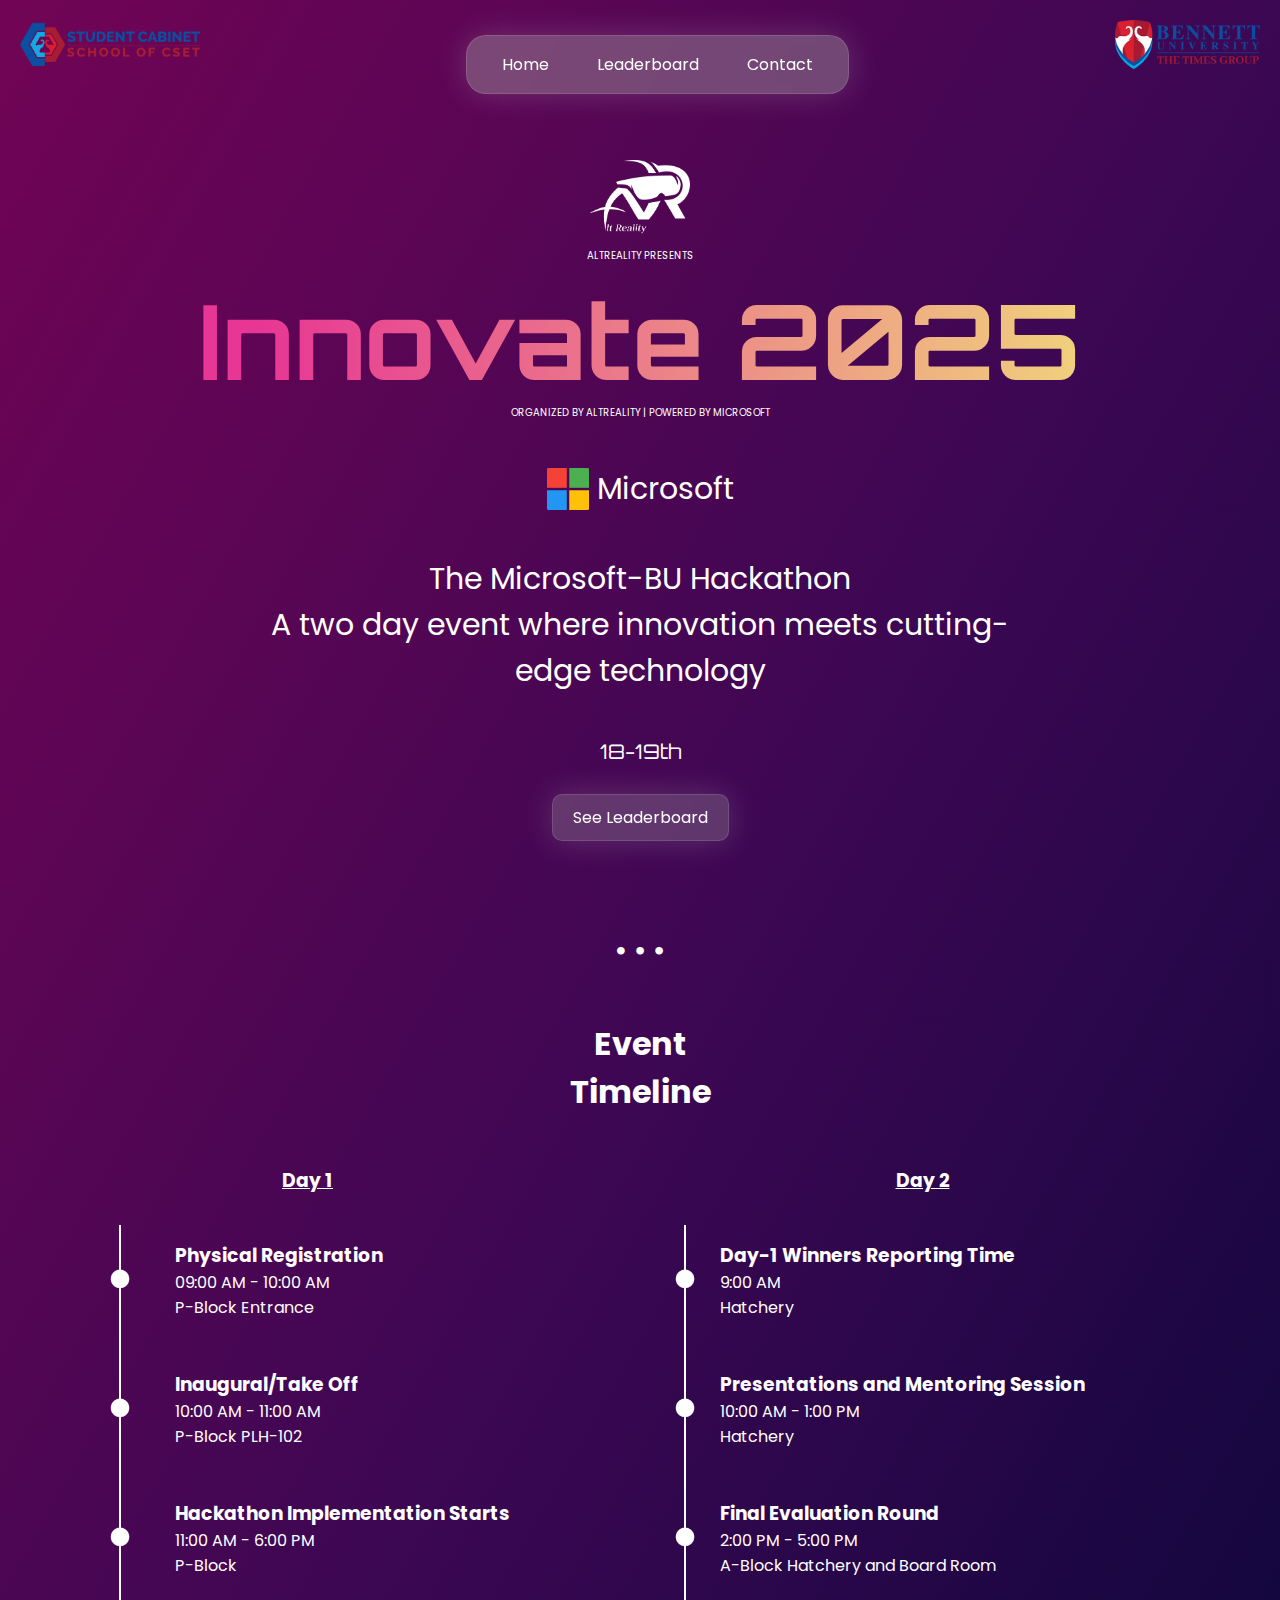
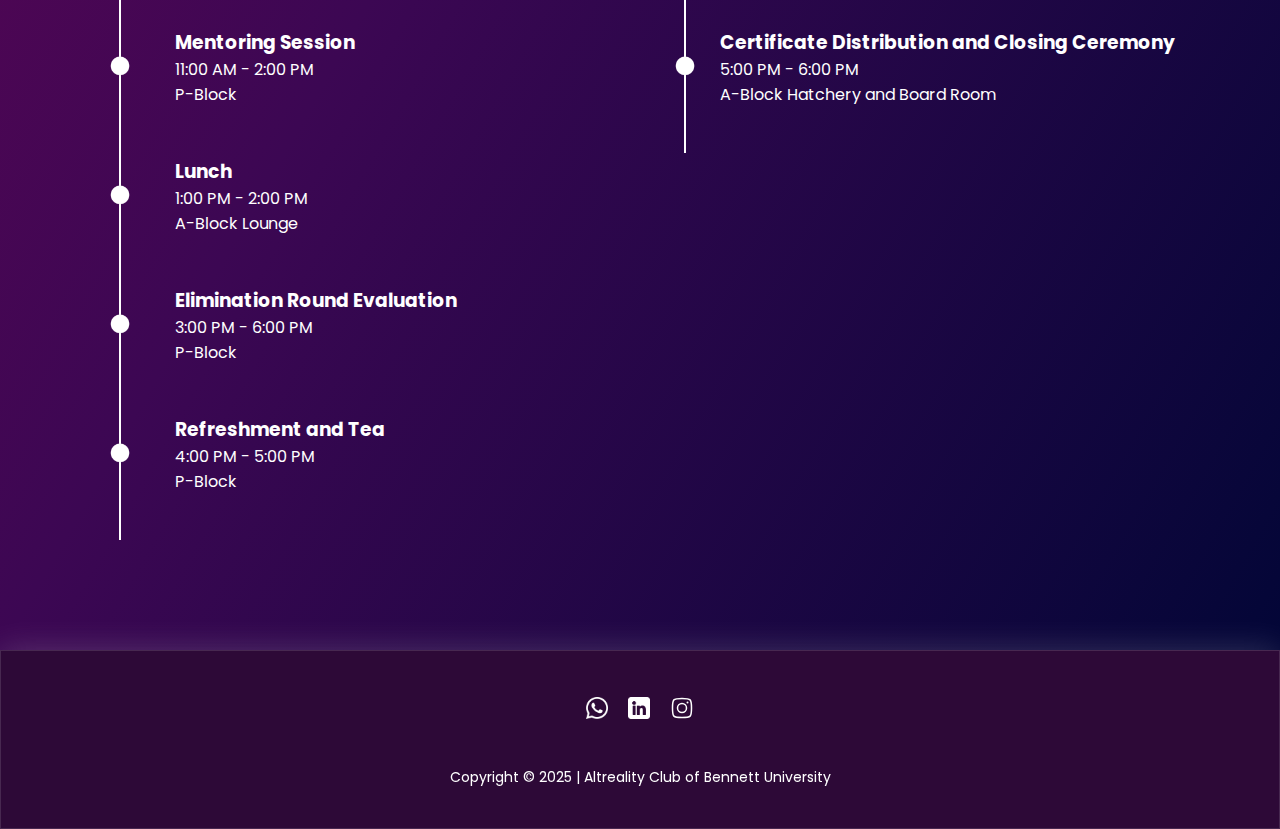
<file: index.html>
<!DOCTYPE html>
<html lang="en">

<head>
    <meta charset="UTF-8">
    <meta name="viewport" content="width=device-width, initial-scale=1.0">
    <title>Innovate - Hackathon</title>
    <link rel="stylesheet" href="style.css">
    <link rel="shortcut icon" href="./img/ALT-logo.png" type="image/x-icon">
</head>

<body>
    <div class="container">
        <div class="navbar">
            <div class="SCSET-logo">
                <img class="scset-img" width="180px" src="img/SCSET-logo.png" alt="">
            </div>

            <div class="glass-navbar">
                <a href="./index.html">Home</a>
                <a href="">Leaderboard</a>
                <a href="#footer">Contact</a>
            </div>

            <div class="Bennett-LOGO">
                <img class="bennett-img" width="145px" src="img/bennett-logo-1.webp" alt="">
            </div>
        </div>

        <div class="alt-logo">
            <img width="100px" src="img/Alt logo white.png" alt="">
        </div>
        <div class="text-lower" style="margin-bottom: 30px;">
            <p>ALTREALITY PRESENTS</p>
        </div>
        <div class="text">
            <h1>Innovate 2025</h1>
        </div>

        <div class="text-lower">
            <p>ORGANIZED BY ALTREALITY | POWERED BY MICROSOFT</p>
        </div>

        <div class="main">
            <div class="microsoft-logo">
                <img width="42px" src="img/microsoft.png" alt="">
                <div>Microsoft</div>
            </div>
            <div class="text-main">
                <p>The Microsoft-BU Hackathon</p>
                <p>A two day event where innovation meets cutting-edge technology</p>
            </div>


            <!-- <div>Powered by Microsoft</div> -->
        </div>

        <div class="date">
            <p id="event-timing"></p>
        </div>

        <div class="btn">
            <button><a href="./leaderboard.html">See Leaderboard</a></button>
        </div>
        <hr class="dot-hr">
        <h1 style="text-align: center;font-family: 'Poppins', serif;">Event</h1>
        <h1 style="text-align: center;margin-bottom: 50px;font-family: 'Poppins', serif;">Timeline</h1>
        <div class="timeline-parent">
            <div>
                <h3
                    style="text-align: center;margin-bottom: 30px;font-family: 'Poppins', serif;text-decoration: underline;">
                    Day 1</h3>
                <div style="display: flex; justify-content: center; padding-bottom: 50px;padding-left: 30px;">
                    <div class="timeline" style="position: relative; padding-left: 14px;">
                        <!-- Physical Registration -->
                        <div class="timeline-component" style="position: relative; margin-bottom: 50px;">
                            <div style="position: absolute; left: -30px; top: 50%; transform: translateY(-50%);">
                                <img width="30px" src="img/1.png" alt="">
                            </div>
                            <div style="margin-left: 40px;">
                                <h3 style="font-family: 'Poppins', serif;">Physical Registration</h3>
                                <p style="font-family: 'Poppins', serif;">09:00 AM - 10:00 AM</p>
                                <p style="font-family: 'Poppins', serif;">P-Block Entrance</p>
                            </div>
                        </div>

                        <!-- Inaugural/Take Off -->
                        <div class="timeline-component" style="position: relative; margin-bottom: 50px;">
                            <div style="position: absolute; left: -30px; top: 50%; transform: translateY(-50%);">
                                <img width="30px" src="img/1.png" alt="">
                            </div>
                            <div style="margin-left: 40px;">
                                <h3 style="font-family: 'Poppins', serif;">Inaugural/Take Off</h3>
                                <p style="font-family: 'Poppins', serif;">10:00 AM - 11:00 AM</p>
                                <p style="font-family: 'Poppins', serif;">P-Block PLH-102</p>
                            </div>
                        </div>

                        <!-- Hackathon Implementation Starts -->
                        <div class="timeline-component" style="position: relative; margin-bottom: 50px;">
                            <div style="position: absolute; left: -30px; top: 50%; transform: translateY(-50%);">
                                <img width="30px" src="img/1.png" alt="">
                            </div>
                            <div style="margin-left: 40px;">
                                <h3 style="font-family: 'Poppins', serif;">Hackathon Implementation Starts</h3>
                                <p style="font-family: 'Poppins', serif;">11:00 AM - 6:00 PM</p>
                                <p style="font-family: 'Poppins', serif;">P-Block</p>
                            </div>
                        </div>

                        <!-- Mentoring Session -->
                        <div class="timeline-component" style="position: relative; margin-bottom: 50px;">
                            <div style="position: absolute; left: -30px; top: 50%; transform: translateY(-50%);">
                                <img width="30px" src="img/1.png" alt="">
                            </div>
                            <div style="margin-left: 40px;">
                                <h3 style="font-family: 'Poppins', serif;">Mentoring Session</h3>
                                <p style="font-family: 'Poppins', serif;">11:00 AM - 2:00 PM</p>
                                <p style="font-family: 'Poppins', serif;">P-Block</p>
                            </div>
                        </div>

                        <!-- Lunch -->
                        <div class="timeline-component" style="position: relative; margin-bottom: 50px;">
                            <div style="position: absolute; left: -30px; top: 50%; transform: translateY(-50%);">
                                <img width="30px" src="img/1.png" alt="">
                            </div>
                            <div style="margin-left: 40px;">
                                <h3 style="font-family: 'Poppins', serif;">Lunch</h3>
                                <p style="font-family: 'Poppins', serif;">1:00 PM - 2:00 PM</p>
                                <p style="font-family: 'Poppins', serif;">A-Block Lounge</p>
                            </div>
                        </div>

                        <!-- Elimination Round Evaluation -->
                        <div class="timeline-component" style="position: relative; margin-bottom: 50px;">
                            <div style="position: absolute; left: -30px; top: 50%; transform: translateY(-50%);">
                                <img width="30px" src="img/1.png" alt="">
                            </div>
                            <div style="margin-left: 40px;">
                                <h3 style="font-family: 'Poppins', serif;">Elimination Round Evaluation</h3>
                                <p style="font-family: 'Poppins', serif;">3:00 PM - 6:00 PM</p>
                                <p style="font-family: 'Poppins', serif;">P-Block</p>
                            </div>
                        </div>

                        <!-- Refreshment and Tea -->
                        <div class="timeline-component" style="position: relative; margin-bottom: 30px;">
                            <div style="position: absolute; left: -30px; top: 50%; transform: translateY(-50%);">
                                <img width="30px" src="img/1.png" alt="">
                            </div>
                            <div style="margin-left: 40px;">
                                <h3 style="font-family: 'Poppins', serif;">Refreshment and Tea</h3>
                                <p style="font-family: 'Poppins', serif;">4:00 PM - 5:00 PM</p>
                                <p style="font-family: 'Poppins', serif;">P-Block</p>
                            </div>
                        </div>
                    </div>
                </div>
            </div>
            <div>
                <h3
                    style="text-align: center;margin-bottom: 30px;font-family: 'Poppins', serif;text-decoration: underline;">
                    Day 2</h3>
                    <div style="display: flex; justify-content: center; padding-bottom: 50px;padding-left: 30px;">
                        <div class="timeline" style="position: relative; padding-left: 14px;">
                            <!-- Day 1 Winners Reporting Time -->
                            <div class="timeline-component" style="position: relative; margin-bottom: 50px;">
                                <div style="position: absolute; left: -30px; top: 50%; transform: translateY(-50%);">
                                    <img width="30px" src="img/1.png" alt="">
                                </div>
                                <div style="margin-left: 20px;">
                                    <h3 style="font-family: 'Poppins', serif;">Day-1 Winners Reporting Time</h3>
                                    <p style="font-family: 'Poppins', serif;">9:00 AM</p>
                                    <p style="font-family: 'Poppins', serif;">Hatchery</p>
                                </div>
                            </div>
                    
                            <!-- Presentations and Mentoring Session -->
                            <div class="timeline-component" style="position: relative; margin-bottom: 50px;">
                                <div style="position: absolute; left: -30px; top: 50%; transform: translateY(-50%);">
                                    <img width="30px" src="img/1.png" alt="">
                                </div>
                                <div style="margin-left: 20px;">
                                    <h3 style="font-family: 'Poppins', serif;">Presentations and Mentoring Session</h3>
                                    <p style="font-family: 'Poppins', serif;">10:00 AM - 1:00 PM</p>
                                    <p style="font-family: 'Poppins', serif;">Hatchery</p>
                                </div>
                            </div>
                    
                            <!-- Final Evaluation Round -->
                            <div class="timeline-component" style="position: relative; margin-bottom: 50px;">
                                <div style="position: absolute; left: -30px; top: 50%; transform: translateY(-50%);">
                                    <img width="30px" src="img/1.png" alt="">
                                </div>
                                <div style="margin-left: 20px;">
                                    <h3 style="font-family: 'Poppins', serif;">Final Evaluation Round</h3>
                                    <p style="font-family: 'Poppins', serif;">2:00 PM - 5:00 PM</p>
                                    <p style="font-family: 'Poppins', serif;">A-Block Hatchery and Board Room</p>
                                </div>
                            </div>
                    
                            <!-- Certificate Distribution and Closing Ceremony -->
                            <div class="timeline-component" style="position: relative; margin-bottom: 30px;">
                                <div style="position: absolute; left: -30px; top: 50%; transform: translateY(-50%);">
                                    <img width="30px" src="img/1.png" alt="">
                                </div>
                                <div style="margin-left: 20px;">
                                    <h3 style="font-family: 'Poppins', serif;">Certificate Distribution and Closing Ceremony</h3>
                                    <p style="font-family: 'Poppins', serif;">5:00 PM - 6:00 PM</p>
                                    <p style="font-family: 'Poppins', serif;">A-Block Hatchery and Board Room</p>
                                </div>
                            </div>
                        </div>
                    </div>                    
                </div>
            </div>
        </div>


    </div>
    </div>


    <div id="footer">
        <footer>
            <div class="social-media">
                <a href="https://chat.whatsapp.com/KnJlmtilTP6AOSFhX3Y1k1"><img width="22px" src="img/whatsapp.png"
                        alt=""></a> <a href="https://www.linkedin.com/company/altreality-club/mycompany/"><img
                        width="22px" src="img/linkedin.png" alt=""></a> <a
                    href="https://www.instagram.com/altreality_bu/"><img src="img/instagram.svg" alt=""></a>
            </div>
            <p style="margin-top: 40px;">Copyright &copy; 2025 | Altreality Club of Bennett University</p>
        </footer>
    </div>
</body>

<script>
    document.addEventListener('DOMContentLoaded', () => {
        const textElement = document.getElementById("event-timing");
        const text = "18-19th January 2025";
        let index = 0;
        let isTyping = true;
        function animateText() {
            if (isTyping) {
                if (index < text.length) {
                    textElement.innerHTML += text.charAt(index);
                    index++;
                    setTimeout(animateText, 100);
                } else {
                    isTyping = false;
                    setTimeout(animateText, 1000);
                }
            } else {
                if (index > 1) {
                    textElement.innerHTML = text.substring(0, index - 1);
                    index--;
                    setTimeout(animateText, 100);
                } else {
                    isTyping = true;
                    setTimeout(animateText, 100);
                }
            }
        }

        animateText();
    });

    function adjustHTML() {
        if (window.innerWidth <= 818) {
            document.querySelector('.navbar').innerHTML = `
            <div class="logos">
                <div class="SCSET-logo">
                    <img width="150px" src="img/SCSET-logo.png" alt="">
                </div>

                <div class="Bennett-LOGO">
                    <img width="110px" src="img/bennett-logo-1.webp" alt="">
                </div>
            </div>
            
            
            <div class="glass-navbar">
                <a href="./index.html">Home</a>
                <a href="./leaderboard.html">Leaderboard</a>
                <a href="#footer">Contact</a>
            </div>
            `;

        } else {
            document.querySelector('.navbar').innerHTML = `
                <div class="SCSET-logo">
                <img width="180px" src="img/SCSET-logo.png" alt="">
            </div>

            <div class="glass-navbar">
                <a href="./index.html">Home</a>
                <a href="./leaderboard.html">Leaderboard</a>
                <a href="#footer">Contact</a>
            </div>

            <div class="Bennett-LOGO">
                <img width="145px" src="img/bennett-logo-1.webp" alt="">
            </div>
            `;
        }
    }

    window.addEventListener('resize', adjustHTML);
    adjustHTML();
</script>

</html>
</file>
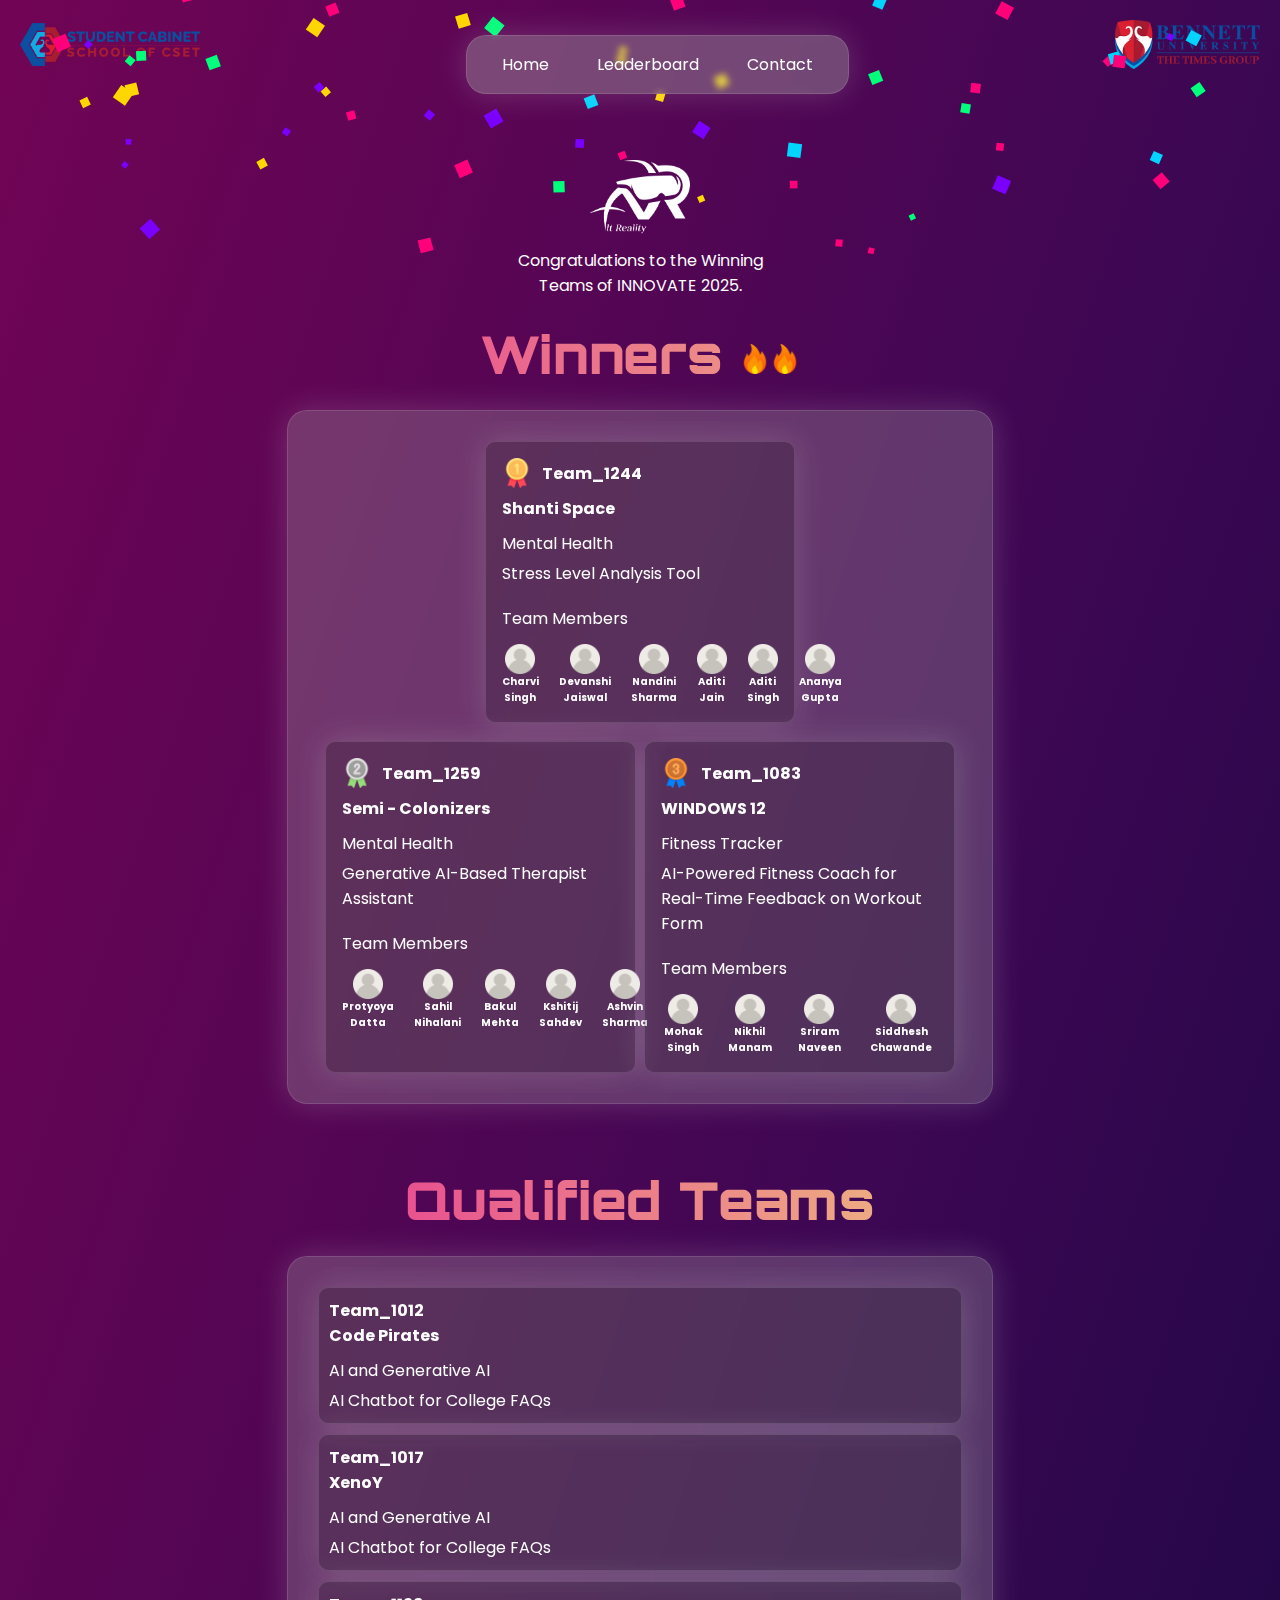
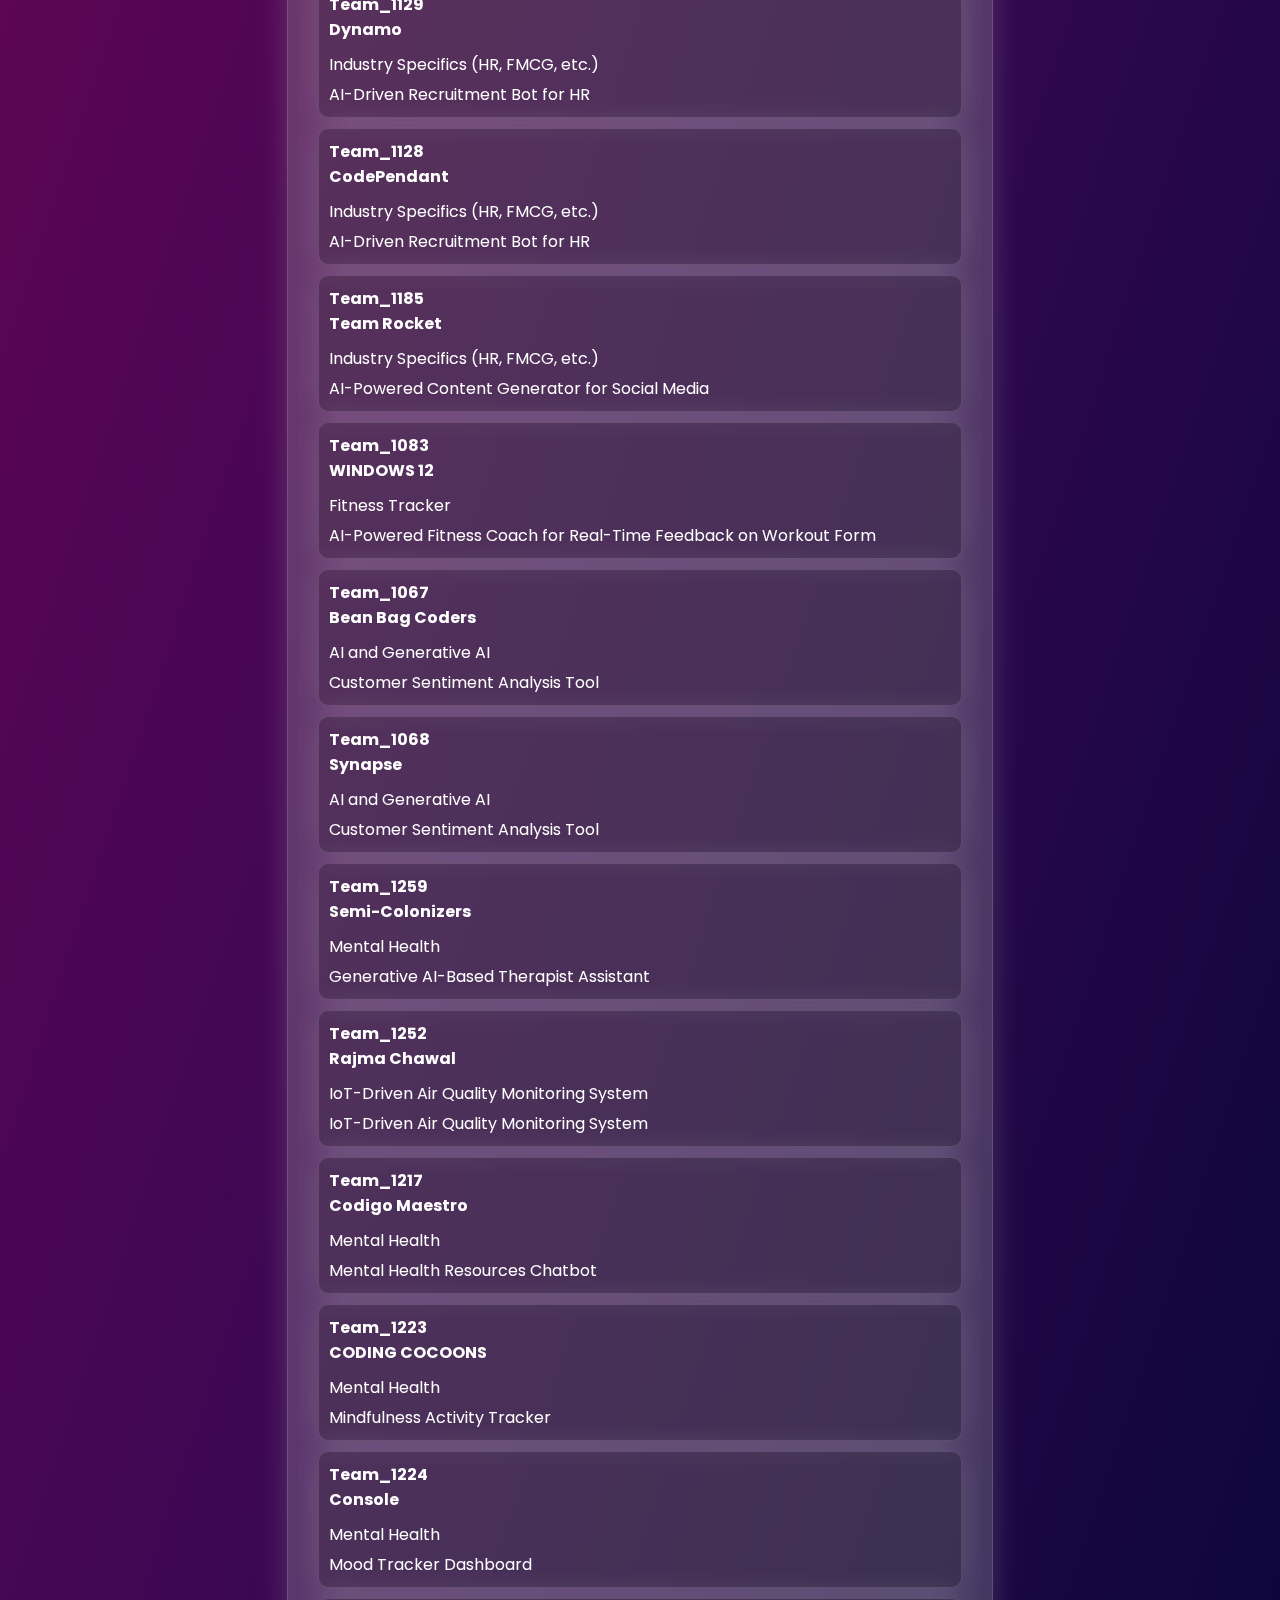
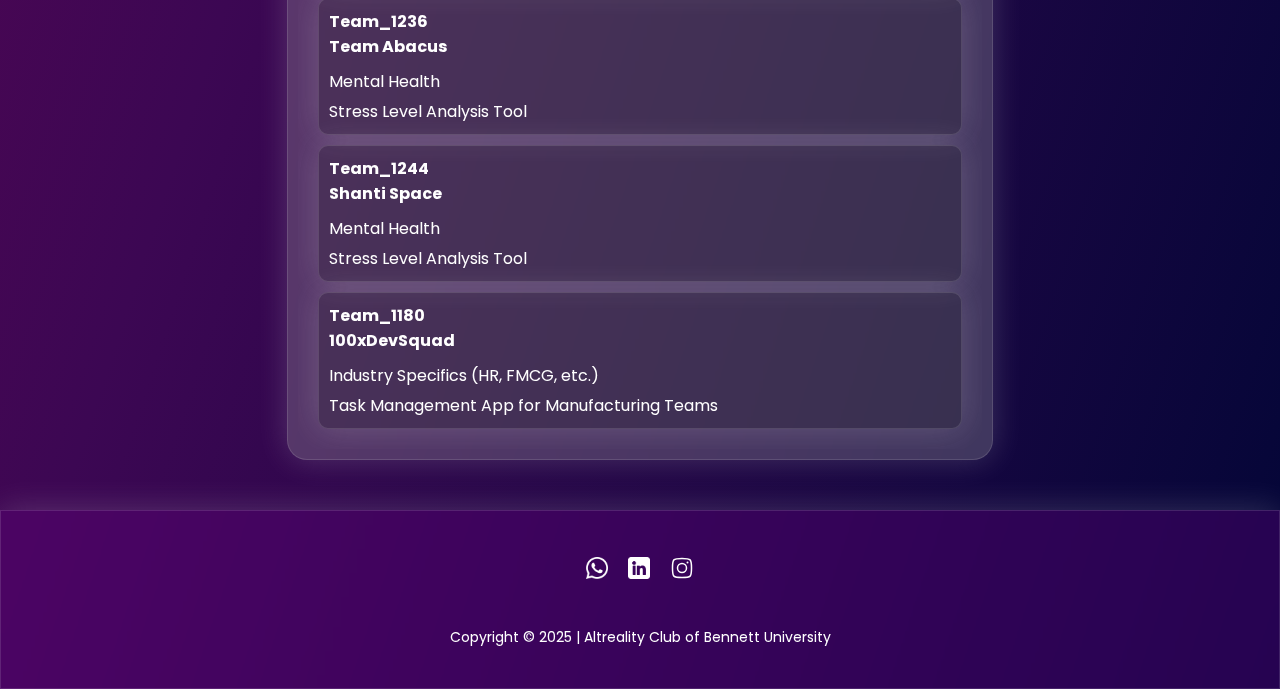
<file: leaderboard.html>
<!DOCTYPE html>
<html lang="en">

<head>
    <meta charset="UTF-8">
    <meta name="viewport" content="width=device-width, initial-scale=1.0">
    <title>Leaderboard - INNOVATE 2025</title>
    <link rel="stylesheet" href="style.css">
    <link rel="shortcut icon" href="./img/ALT-logo.png" type="image/x-icon">
    
</head>

<body>
    <canvas id="confetti"></canvas>
    <div class="container">
        <div class="navbar">
            <div class="SCSET-logo">
                <img width="180px" src="img/SCSET-logo.png" alt="">
            </div>

            <div class="glass-navbar">
                <a href="./index.html">Home</a>
                <a href="">Leaderboard</a>
                <a href="#footer">Contact</a>
            </div>

            <div class="Bennett-LOGO">
                <img width="145px" src="img/bennett-logo-1.webp" alt="">
            </div>
        </div>
        <div class="alt-logo">
            <img width="100px" src="img/Alt logo white.png" alt="">
        </div>
        <div style="display: flex;align-items: center;justify-content: center;width: 100%;margin-bottom: 10px;margin-top: 10px;">
            <div class="" style="font-family: 'Poppins', serif;max-width: 300px;text-align: center;font-size: 16px;">
                Congratulations to the Winning Teams of INNOVATE 2025.
            </div>
        </div>
        <div class="text text-leaderboard" style="margin-bottom: 10px;">
            Winners <img width="30px" src="./img/fire.png" alt=""><img width="30px" src="./img/fire.png" alt="">
        </div>

        <div class="leaderboard-box">
            <div class="cards">
                <div style="display: flex;justify-content: center;margin-bottom: 8px;">
                    <div class="card-winner">
                        <div style="font-weight: bold;display: flex;align-items: center;margin-bottom: 8px;">
                            <img src="./img/gold-medal.png" style="margin-right: 10px;" height="30px" alt="" srcset="">
                            <div>Team_1244</div>
                        </div>
                        <div style="font-weight: bold;">Shanti Space</div>
                        <div style="margin-top: 10px;margin-bottom: 5px;">Mental Health</div>
                        <div style="">Stress Level Analysis Tool</div>
                        <div>
                            <div style="margin-top: 20px;margin-bottom: 5px;">Team Members</div>
                            <div style="display: flex;font-size: small;gap:20px;padding-top: 8px;">
                                <div style="font-weight: bold;display: flex;flex-direction: column;font-size: x-small;align-items: center;text-align: center;">
                                    <img src="./img/user.png" style="width: 30px;" alt="">
                                    Charvi Singh
                                </div>
                                <div style="font-weight: bold;display: flex;flex-direction: column;font-size: x-small;align-items: center;text-align: center;">
                                    <img src="./img/user.png" style="width: 30px;" alt="">
                                    Devanshi Jaiswal
                                </div>
                                <div style="font-weight: bold;display: flex;flex-direction: column;font-size: x-small;align-items: center;text-align: center;">
                                    <img src="./img/user.png" style="width: 30px;" alt="">
                                    Nandini Sharma
                                </div>
                                <div style="font-weight: bold;display: flex;flex-direction: column;font-size: x-small;align-items: center;text-align: center;">
                                    <img src="./img/user.png" style="width: 30px;" alt="">
                                    Aditi Jain
                                </div>
                                <div style="font-weight: bold;display: flex;flex-direction: column;font-size: x-small;align-items: center;text-align: center;">
                                    <img src="./img/user.png" style="width: 30px;" alt="">
                                    Aditi Singh
                                </div>
                                <div style="font-weight: bold;display: flex;flex-direction: column;font-size: x-small;align-items: center;text-align: center;">
                                    <img src="./img/user.png" style="width: 30px;" alt="">
                                    Ananya Gupta
                                </div>
                            </div>
                        </div>
                    </div>
                </div>

                <div style="display: flex;justify-content: space-evenly;" class="cards-2">
                    <div class="card-winner">
                        <div style="font-weight: bold;display: flex;align-items: center;margin-bottom: 8px;">
                            <img src="./img/silver-medal.png" style="margin-right: 10px;" height="30px" alt="" srcset="">
                            <div>Team_1259</div>
                        </div>
                        <div style="font-weight: bold;">Semi - Colonizers</div>
                        <div style="margin-top: 10px;margin-bottom: 5px;">Mental Health</div>
                        <div style="">Generative AI-Based Therapist Assistant</div>
                        <div>
                            <div style="margin-top: 20px;margin-bottom: 5px;">Team Members</div>
                            <div style="display: flex;font-size: small;gap:20px;padding-top: 8px;">
                                <div style="font-weight: bold;display: flex;flex-direction: column;font-size: x-small;align-items: center;text-align: center;">
                                    <img src="./img/user.png" style="width: 30px;" alt="">
                                    Protyoya Datta
                                </div>
                                <div style="font-weight: bold;display: flex;flex-direction: column;font-size: x-small;align-items: center;text-align: center;">
                                    <img src="./img/user.png" style="width: 30px;" alt="">
                                    Sahil Nihalani
                                </div>
                                <div style="font-weight: bold;display: flex;flex-direction: column;font-size: x-small;align-items: center;text-align: center;">
                                    <img src="./img/user.png" style="width: 30px;" alt="">
                                    Bakul Mehta
                                </div>
                                <div style="font-weight: bold;display: flex;flex-direction: column;font-size: x-small;align-items: center;text-align: center;">
                                    <img src="./img/user.png" style="width: 30px;" alt="">
                                    Kshitij Sahdev
                                </div>
                                <div style="font-weight: bold;display: flex;flex-direction: column;font-size: x-small;align-items: center;text-align: center;">
                                    <img src="./img/user.png" style="width: 30px;" alt="">
                                    Ashvin Sharma
                                </div>
                            </div>
                        </div>
                    </div>
                    <div class="card-winner">
                        <div style="font-weight: bold;display: flex;align-items: center;margin-bottom: 8px;">
                            <img src="./img/bronze-medal.png" style="margin-right: 10px;" height="30px" alt="" srcset="">
                            <div>Team_1083</div>
                        </div>
                        <div style="font-weight: bold;">WINDOWS 12</div>
                        <div style="margin-top: 10px;margin-bottom: 5px;">Fitness Tracker</div>
                        <div style="">AI-Powered Fitness Coach for Real-Time Feedback on Workout Form</div>
                        <div>
                            <div style="margin-top: 20px;margin-bottom: 5px;">Team Members</div>
                            <div style="display: flex;font-size: small;gap:20px;padding-top: 8px;">
                                <div style="font-weight: bold;display: flex;flex-direction: column;font-size: x-small;align-items: center;text-align: center;">
                                    <img src="./img/user.png" style="width: 30px;" alt="">
                                    Mohak Singh 
                                </div>
                                <div style="font-weight: bold;display: flex;flex-direction: column;font-size: x-small;align-items: center;text-align: center;">
                                    <img src="./img/user.png" style="width: 30px;" alt="">
                                    Nikhil Manam
                                </div>
                                <div style="font-weight: bold;display: flex;flex-direction: column;font-size: x-small;align-items: center;text-align: center;">
                                    <img src="./img/user.png" style="width: 30px;" alt="">
                                    Sriram Naveen 
                                </div>
                                <div style="font-weight: bold;display: flex;flex-direction: column;font-size: x-small;align-items: center;text-align: center;">
                                    <img src="./img/user.png" style="width: 30px;" alt="">
                                    Siddhesh Chawande 
                                </div>
                            </div>
                        </div>
                    </div>
                </div>
            </div>
        </div>

        <div class="text text-leaderboard" style="margin-bottom: 10px;">
            Qualified Teams
        </div>

        <div class="leaderboard-box">
            <div class="cards">

                <div class="card">
                    <div style="font-weight: bold;display: flex;gap: 3px;align-items: center;">
                        <div class="qualified-badge">01</div>
                        Team_1012
                    </div>
                    <div style="font-weight: bold;">Code Pirates</div>
                    <div style="margin-top: 10px;margin-bottom: 5px;">AI and Generative AI</div>
                    <div style="">AI Chatbot for College FAQs</div>
                </div>
                <div class="card">
                    <div style="font-weight: bold;display: flex;gap: 3px;align-items: center;">
                        <div class="qualified-badge">01</div>
                        Team_1017
                    </div>
                    <div style="font-weight: bold;">XenoY</div>
                    <div style="margin-top: 10px;margin-bottom: 5px;">AI and Generative AI</div>
                    <div style="">AI Chatbot for College FAQs</div>
                </div>
                <div class="card">
                    <div style="font-weight: bold;display: flex;gap: 3px;align-items: center;">
                        <div class="qualified-badge">01</div>
                        Team_1129
                    </div>
                    <div style="font-weight: bold;">Dynamo</div>
                    <div style="margin-top: 10px;margin-bottom: 5px;">Industry Specifics (HR, FMCG, etc.)</div>
                    <div style="">AI-Driven Recruitment Bot for HR</div>
                </div>

                <div class="card">
                    <div style="font-weight: bold;display: flex;gap: 3px;align-items: center;">
                        <div class="qualified-badge">01</div>
                        Team_1128
                    </div>
                    <div style="font-weight: bold;">CodePendant</div>
                    <div style="margin-top: 10px;margin-bottom: 5px;">Industry Specifics (HR, FMCG, etc.)</div>
                    <div style="">AI-Driven Recruitment Bot for HR</div>
                </div>
                <div class="card">
                    <div style="font-weight: bold;display: flex;gap: 3px;align-items: center;">
                        <div class="qualified-badge">02</div>
                        Team_1185
                    </div>
                    <div style="font-weight: bold;">Team Rocket</div>
                    <div style="margin-top: 10px;margin-bottom: 5px;">Industry Specifics (HR, FMCG, etc.)</div>
                    <div style="">AI-Powered Content Generator for Social Media</div>
                </div>
                <div class="card">
                    <div style="font-weight: bold;display: flex;gap: 3px;align-items: center;">
                        <div class="qualified-badge">03</div>
                        Team_1083
                    </div>
                    <div style="font-weight: bold;">WINDOWS 12</div>
                    <div style="margin-top: 10px;margin-bottom: 5px;">Fitness Tracker</div>
                    <div style="">AI-Powered Fitness Coach for Real-Time Feedback on Workout Form</div>
                </div>
                <div class="card">
                    <div style="font-weight: bold;display: flex;gap: 3px;align-items: center;">
                        <div class="qualified-badge">04</div>
                        Team_1067
                    </div>
                    <div style="font-weight: bold;">Bean Bag Coders</div>
                    <div style="margin-top: 10px;margin-bottom: 5px;">AI and Generative AI</div>
                    <div style="">Customer Sentiment Analysis Tool</div>
                </div>
                <div class="card">
                    <div style="font-weight: bold;display: flex;gap: 3px;align-items: center;">
                        <div class="qualified-badge">05</div>
                        Team_1068
                    </div>
                    <div style="font-weight: bold;">Synapse</div>
                    <div style="margin-top: 10px;margin-bottom: 5px;">AI and Generative AI</div>
                    <div style="">Customer Sentiment Analysis Tool</div>
                </div>
                <div class="card">
                    <div style="font-weight: bold;display: flex;gap: 3px;align-items: center;">
                        <div class="qualified-badge">06</div>
                        Team_1259
                    </div>
                    <div style="font-weight: bold;">Semi-Colonizers</div>
                    <div style="margin-top: 10px;margin-bottom: 5px;">Mental Health</div>
                    <div style="">Generative AI-Based Therapist Assistant</div>
                </div>
                <div class="card">
                    <div style="font-weight: bold;display: flex;gap: 3px;align-items: center;">
                        <div class="qualified-badge">07</div>
                        Team_1252
                    </div>
                    <div style="font-weight: bold;">Rajma Chawal</div>
                    <div style="margin-top: 10px;margin-bottom: 5px;">IoT-Driven Air Quality Monitoring System</div>
                    <div style="">IoT-Driven Air Quality Monitoring System</div>
                </div>

                <div class="card">
                    <div style="font-weight: bold;display: flex;gap: 3px;align-items: center;">
                        <div class="qualified-badge">08</div>
                        Team_1217
                    </div>
                    <div style="font-weight: bold;">Codigo Maestro</div>
                    <div style="margin-top: 10px;margin-bottom: 5px;">Mental Health</div>
                    <div style="">Mental Health Resources Chatbot</div>
                </div>
                <div class="card">
                    <div style="font-weight: bold;display: flex;gap: 3px;align-items: center;">
                        <div class="qualified-badge">09</div>
                        Team_1223
                    </div>
                    <div style="font-weight: bold;">CODING COCOONS</div>
                    <div style="margin-top: 10px;margin-bottom: 5px;">Mental Health</div>
                    <div style="">Mindfulness Activity Tracker</div>
                </div>
                <div class="card">
                    <div style="font-weight: bold;display: flex;gap: 3px;align-items: center;">
                        <div class="qualified-badge">10</div>
                        Team_1224
                    </div>
                    <div style="font-weight: bold;">Console</div>
                    <div style="margin-top: 10px;margin-bottom: 5px;">Mental Health</div>
                    <div style="">Mood Tracker Dashboard</div>
                </div>
                <div class="card">
                    <div style="font-weight: bold;display: flex;gap: 3px;align-items: center;">
                        <div class="qualified-badge">11</div>
                        Team_1236
                    </div>
                    <div style="font-weight: bold;">Team Abacus</div>
                    <div style="margin-top: 10px;margin-bottom: 5px;">Mental Health</div>
                    <div style="">Stress Level Analysis Tool</div>
                </div>
                <div class="card">
                    <div style="font-weight: bold;display: flex;gap: 3px;align-items: center;">
                        <div class="qualified-badge">12</div>
                        Team_1244
                    </div>
                    <div style="font-weight: bold;">Shanti Space</div>
                    <div style="margin-top: 10px;margin-bottom: 5px;">Mental Health</div>
                    <div style="">Stress Level Analysis Tool</div>
                </div>
                <div class="card">
                    <div style="font-weight: bold;display: flex;gap: 3px;align-items: center;">
                        <div class="qualified-badge">13</div>
                        Team_1180
                    </div>
                    <div style="font-weight: bold;">100xDevSquad</div>
                    <div style="margin-top: 10px;margin-bottom: 5px;">Industry Specifics (HR, FMCG, etc.)</div>
                    <div style="">Task Management App for Manufacturing Teams</div>
                </div>

            </div>
        </div>

        <div id="footer">
            <footer>
                <div class="social-media">
                    <a href="https://chat.whatsapp.com/KnJlmtilTP6AOSFhX3Y1k1"><img width="22px" src="img/whatsapp.png"
                            alt=""></a> <a href="https://www.linkedin.com/company/altreality-club/mycompany/"><img
                            width="22px" src="img/linkedin.png" alt=""></a> <a
                        href="https://www.instagram.com/altreality_bu/"><img src="img/instagram.svg" alt=""></a>
                </div>
                <p style="margin-top: 40px;">Copyright &copy; 2025 | Altreality Club of Bennett University</p>
            </footer>
        </div>
    </div>
</body>

<script>
    function adjustHTML() {
        if (window.innerWidth <= 818) {
            document.querySelector('.navbar').innerHTML = `
            <div class="logos">
                <div class="SCSET-logo">
                    <img width="90px" src="img/SCSET-logo.png" alt="">
                </div>
                <div class="SCSET-logo" style="display: flex;align-items: center;">
                    <img width="18px" src="img/microsoft.png" alt="">
                    <div style="margin-left:10px;font-size:10px;">Microsoft</div>
                </div>
                <div class="Bennett-LOGO">
                    <img width="80px" src="img/bennett-logo-1.webp" alt="">
                </div>
            </div>
            
            
            <div class="glass-navbar">
                <a href="./index.html">Home</a>
                <a href="./leaderboard.html">Leaderboard</a>
                <a href="#footer">Contact</a>
            </div>
            `;

        } else {
            document.querySelector('.navbar').innerHTML = `
                <div class="SCSET-logo">
                <img width="180px" src="img/SCSET-logo.png" alt="">
            </div>

            <div class="glass-navbar">
                <a href="./index.html">Home</a>
                <a href="./leaderboard.html">Leaderboard</a>
                <a href="#footer">Contact</a>
            </div>

            <div class="Bennett-LOGO">
                <img width="145px" src="img/bennett-logo-1.webp" alt="">
            </div>
            `;
        }
    }

    window.addEventListener('resize', adjustHTML);
    adjustHTML();
</script>
<script>
    document.addEventListener("DOMContentLoaded", () => {
        const confettiCanvas = document.getElementById("confetti");
        const ctx = confettiCanvas.getContext("2d");

        confettiCanvas.width = window.innerWidth;
        confettiCanvas.height = window.innerHeight;

        const confettis = [];
        const colors = ["#FF007A", "#7A00FF", "#00FF7A", "#FFD700", "#00D4FF"];

        function createConfetti() {
            const confetti = {
                x: Math.random() * confettiCanvas.width,
                y: Math.random() * confettiCanvas.height - confettiCanvas.height,
                size: Math.random() * 10 + 5,
                color: colors[Math.floor(Math.random() * colors.length)],
                speedX: Math.random() * 3 - 1.5,
                speedY: Math.random() * 5 + 2,
                rotation: Math.random() * 360
            };
            confettis.push(confetti);
        }

        for (let i = 0; i < 200; i++) {
            createConfetti();
        }

        function animateConfetti() {
            ctx.clearRect(0, 0, confettiCanvas.width, confettiCanvas.height);
            confettis.forEach((confetti, index) => {
                confetti.x += confetti.speedX;
                confetti.y += confetti.speedY;
                confetti.rotation += confetti.speedX;

                ctx.save();
                ctx.translate(confetti.x, confetti.y);
                ctx.rotate((confetti.rotation * Math.PI) / 180);
                ctx.fillStyle = confetti.color;
                ctx.fillRect(-confetti.size / 2, -confetti.size / 2, confetti.size, confetti.size);
                ctx.restore();

                if (confetti.y > confettiCanvas.height) {
                    confettis.splice(index, 1);
                }
            });

            if (confettis.length > 0) {
                requestAnimationFrame(animateConfetti);
            }
        }

        animateConfetti();
    });
</script>

</html>
</file>
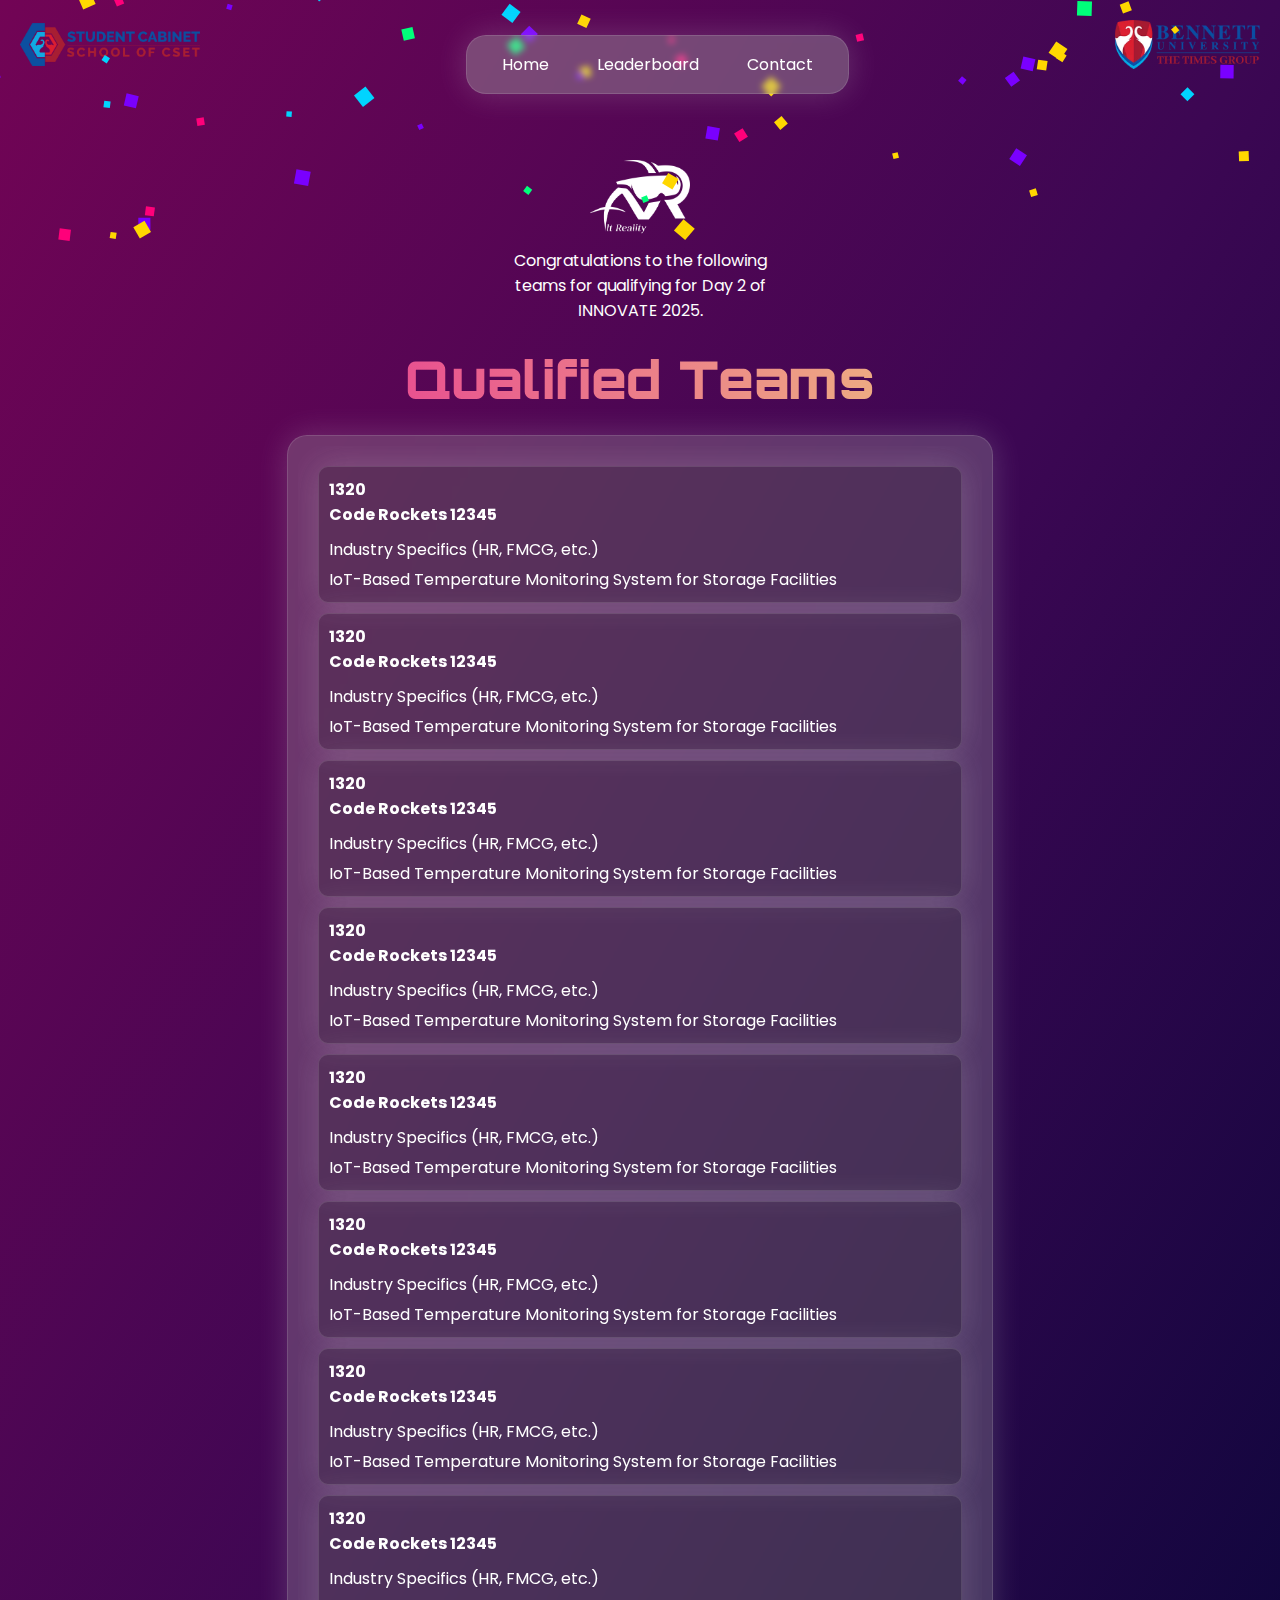
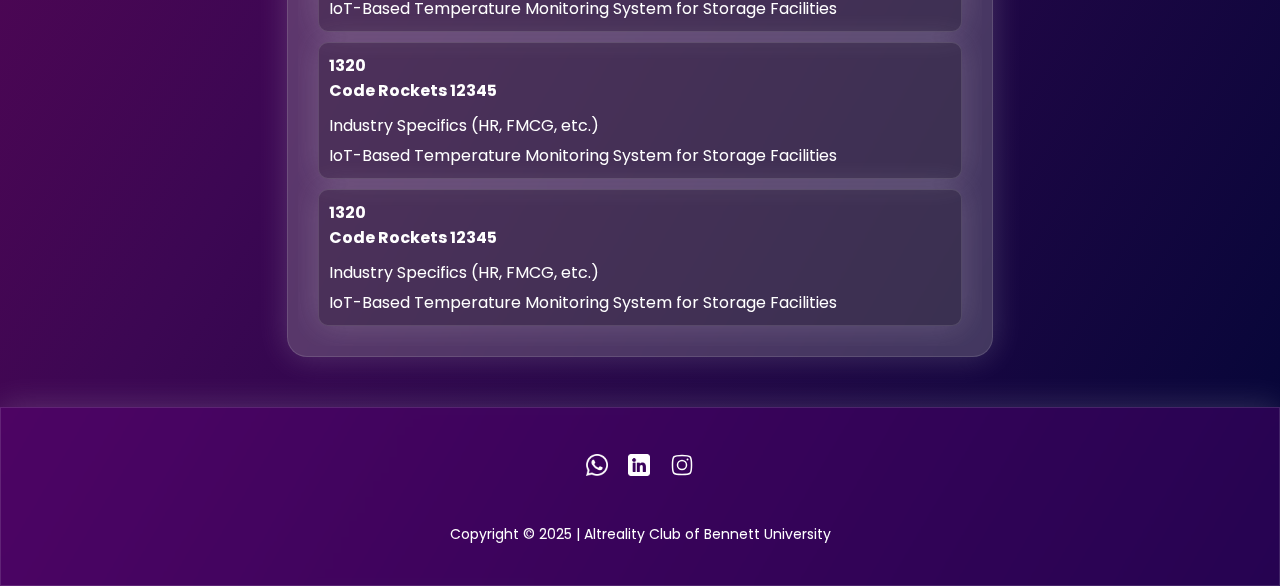
<file: leaderboard1.html>
<!DOCTYPE html>
<html lang="en">

<head>
    <meta charset="UTF-8">
    <meta name="viewport" content="width=device-width, initial-scale=1.0">
    <title>Leaderboard - INNOVATE 2025</title>
    <link rel="stylesheet" href="style.css">
    <link rel="shortcut icon" href="./img/ALT-logo.png" type="image/x-icon">
    
</head>

<body>
    <canvas id="confetti"></canvas>
    <div class="container">
        <div class="navbar">
            <div class="SCSET-logo">
                <img width="180px" src="img/SCSET-logo.png" alt="">
            </div>

            <div class="glass-navbar">
                <a href="./index.html">Home</a>
                <a href="">Leaderboard</a>
                <a href="#footer">Contact</a>
            </div>

            <div class="Bennett-LOGO">
                <img width="145px" src="img/bennett-logo-1.webp" alt="">
            </div>
        </div>
        <div class="alt-logo">
            <img width="100px" src="img/Alt logo white.png" alt="">
        </div>
        <div style="display: flex;align-items: center;justify-content: center;width: 100%;margin-bottom: 10px;margin-top: 10px;">
            <div class="" style="font-family: 'Poppins', serif;max-width: 300px;text-align: center;font-size: 16px;">
                Congratulations to the following teams for qualifying for Day 2 of INNOVATE 2025.
            </div>
        </div>
        <div class="text text-leaderboard" style="margin-bottom: 10px;">
            Qualified Teams
        </div>

        <div class="leaderboard-box">
            <div class="cards">
                <div class="card">
                    <div style="font-weight: bold;">1320</div>
                    <div style="font-weight: bold;">Code Rockets 12345</div>
                    <div style="margin-top: 10px;margin-bottom: 5px;">Industry Specifics (HR, FMCG, etc.)</div>
                    <div style="">IoT-Based Temperature Monitoring System for Storage Facilities</div>
                </div>
                <div class="card">
                    <div style="font-weight: bold;">1320</div>
                    <div style="font-weight: bold;">Code Rockets 12345</div>
                    <div style="margin-top: 10px;margin-bottom: 5px;">Industry Specifics (HR, FMCG, etc.)</div>
                    <div style="">IoT-Based Temperature Monitoring System for Storage Facilities</div>
                </div>
                <div class="card">
                    <div style="font-weight: bold;">1320</div>
                    <div style="font-weight: bold;">Code Rockets 12345</div>
                    <div style="margin-top: 10px;margin-bottom: 5px;">Industry Specifics (HR, FMCG, etc.)</div>
                    <div style="">IoT-Based Temperature Monitoring System for Storage Facilities</div>
                </div>
                <div class="card">
                    <div style="font-weight: bold;">1320</div>
                    <div style="font-weight: bold;">Code Rockets 12345</div>
                    <div style="margin-top: 10px;margin-bottom: 5px;">Industry Specifics (HR, FMCG, etc.)</div>
                    <div style="">IoT-Based Temperature Monitoring System for Storage Facilities</div>
                </div>
                <div class="card">
                    <div style="font-weight: bold;">1320</div>
                    <div style="font-weight: bold;">Code Rockets 12345</div>
                    <div style="margin-top: 10px;margin-bottom: 5px;">Industry Specifics (HR, FMCG, etc.)</div>
                    <div style="">IoT-Based Temperature Monitoring System for Storage Facilities</div>
                </div>
                <div class="card">
                    <div style="font-weight: bold;">1320</div>
                    <div style="font-weight: bold;">Code Rockets 12345</div>
                    <div style="margin-top: 10px;margin-bottom: 5px;">Industry Specifics (HR, FMCG, etc.)</div>
                    <div style="">IoT-Based Temperature Monitoring System for Storage Facilities</div>
                </div>
                <div class="card">
                    <div style="font-weight: bold;">1320</div>
                    <div style="font-weight: bold;">Code Rockets 12345</div>
                    <div style="margin-top: 10px;margin-bottom: 5px;">Industry Specifics (HR, FMCG, etc.)</div>
                    <div style="">IoT-Based Temperature Monitoring System for Storage Facilities</div>
                </div>
                <div class="card">
                    <div style="font-weight: bold;">1320</div>
                    <div style="font-weight: bold;">Code Rockets 12345</div>
                    <div style="margin-top: 10px;margin-bottom: 5px;">Industry Specifics (HR, FMCG, etc.)</div>
                    <div style="">IoT-Based Temperature Monitoring System for Storage Facilities</div>
                </div>
                <div class="card">
                    <div style="font-weight: bold;">1320</div>
                    <div style="font-weight: bold;">Code Rockets 12345</div>
                    <div style="margin-top: 10px;margin-bottom: 5px;">Industry Specifics (HR, FMCG, etc.)</div>
                    <div style="">IoT-Based Temperature Monitoring System for Storage Facilities</div>
                </div>
                <div class="card">
                    <div style="font-weight: bold;">1320</div>
                    <div style="font-weight: bold;">Code Rockets 12345</div>
                    <div style="margin-top: 10px;margin-bottom: 5px;">Industry Specifics (HR, FMCG, etc.)</div>
                    <div style="">IoT-Based Temperature Monitoring System for Storage Facilities</div>
                </div>
            </div>

        </div>

        <div id="footer">
            <footer>
                <div class="social-media">
                    <a href="https://chat.whatsapp.com/KnJlmtilTP6AOSFhX3Y1k1"><img width="22px" src="img/whatsapp.png"
                            alt=""></a> <a href="https://www.linkedin.com/company/altreality-club/mycompany/"><img
                            width="22px" src="img/linkedin.png" alt=""></a> <a
                        href="https://www.instagram.com/altreality_bu/"><img src="img/instagram.svg" alt=""></a>
                </div>
                <p style="margin-top: 40px;">Copyright &copy; 2025 | Altreality Club of Bennett University</p>
            </footer>
        </div>
    </div>
</body>

<script>
    function adjustHTML() {
        if (window.innerWidth <= 818) {
            document.querySelector('.navbar').innerHTML = `
            <div class="logos">
                <div class="SCSET-logo">
                    <img width="90px" src="img/SCSET-logo.png" alt="">
                </div>
                <div class="SCSET-logo" style="display: flex;align-items: center;">
                    <img width="18px" src="img/microsoft.png" alt="">
                    <div style="margin-left:10px;font-size:10px;">Microsoft</div>
                </div>
                <div class="Bennett-LOGO">
                    <img width="80px" src="img/bennett-logo-1.webp" alt="">
                </div>
            </div>
            
            
            <div class="glass-navbar">
                <a href="./index.html">Home</a>
                <a href="./leaderboard.html">Leaderboard</a>
                <a href="#footer">Contact</a>
            </div>
            `;

        } else {
            document.querySelector('.navbar').innerHTML = `
                <div class="SCSET-logo">
                <img width="180px" src="img/SCSET-logo.png" alt="">
            </div>

            <div class="glass-navbar">
                <a href="./index.html">Home</a>
                <a href="./leaderboard.html">Leaderboard</a>
                <a href="#footer">Contact</a>
            </div>

            <div class="Bennett-LOGO">
                <img width="145px" src="img/bennett-logo-1.webp" alt="">
            </div>
            `;
        }
    }

    window.addEventListener('resize', adjustHTML);
    adjustHTML();
</script>
<script>
    document.addEventListener("DOMContentLoaded", () => {
        const confettiCanvas = document.getElementById("confetti");
        const ctx = confettiCanvas.getContext("2d");

        // Set canvas dimensions to the full screen
        confettiCanvas.width = window.innerWidth;
        confettiCanvas.height = window.innerHeight;

        // Confetti parameters
        const confettis = [];
        const colors = ["#FF007A", "#7A00FF", "#00FF7A", "#FFD700", "#00D4FF"];

        // Function to generate a confetti
        function createConfetti() {
            const confetti = {
                x: Math.random() * confettiCanvas.width,
                y: Math.random() * confettiCanvas.height - confettiCanvas.height,
                size: Math.random() * 10 + 5,
                color: colors[Math.floor(Math.random() * colors.length)],
                speedX: Math.random() * 3 - 1.5,
                speedY: Math.random() * 5 + 2,
                rotation: Math.random() * 360
            };
            confettis.push(confetti);
        }

        // Generate multiple confettis initially
        for (let i = 0; i < 200; i++) {
            createConfetti();
        }

        // Function to animate the confettis
        function animateConfetti() {
            ctx.clearRect(0, 0, confettiCanvas.width, confettiCanvas.height);
            confettis.forEach((confetti, index) => {
                confetti.x += confetti.speedX;
                confetti.y += confetti.speedY;
                confetti.rotation += confetti.speedX;

                // Draw the confetti
                ctx.save();
                ctx.translate(confetti.x, confetti.y);
                ctx.rotate((confetti.rotation * Math.PI) / 180);
                ctx.fillStyle = confetti.color;
                ctx.fillRect(-confetti.size / 2, -confetti.size / 2, confetti.size, confetti.size);
                ctx.restore();

                // Remove confetti if it goes off-screen
                if (confetti.y > confettiCanvas.height) {
                    confettis.splice(index, 1);
                }
            });

            if (confettis.length > 0) {
                requestAnimationFrame(animateConfetti);
            }
        }

        // Start the animation
        animateConfetti();
    });
</script>

</html>
</file>
<file: style.css>
@import url('https://fonts.googleapis.com/css2?family=Exo+2:ital,wght@0,100..900;1,100..900&family=Orbitron:wght@400..900&family=Permanent+Marker&family=Poppins:ital,wght@0,100;0,200;0,300;0,400;0,500;0,600;0,700;0,800;0,900;1,100;1,200;1,300;1,400;1,500;1,600;1,700;1,800;1,900&family=Tiny5&display=swap');

* {
    margin: 0;
    padding: 0;
    /* font-family: "Poppins", serif; */
    font-style: normal;
}

body {
    background-color: rgb(15, 15, 15);
    user-select: none;
}

 #confetti {
            position: absolute;
            top: 0;
            left: 0;
        }

.container {
    /* background: linear-gradient(to bottom right, 
    rgba(113, 0, 135, 0.7) 0%,
    rgba(70, 0, 70, 0.6) 15%,
    rgb(15, 15, 15) 35%,
    rgb(15, 15,15) 65%, 
    rgba(80, 50, 0, 0.5) 85%, 
    rgba(121, 76, 0, 0.7) 100% */
    background: linear-gradient(to top left, #030637, #3c0753, #720455);
    color: #fff;
    /* min-height: 800px; */
}


.navbar {
    font-family: "Poppins", serif;
    display: flex;
    align-items: center;
    justify-content: space-between;
    margin-bottom: 2rem;
}

.SCSET-logo {
    padding: 20px;
}

.Bennett-LOGO {
    padding: 20px;
}

.glass-navbar {
    margin-top: 2rem;
    backdrop-filter: blur(3px);
    -webkit-backdrop-filter: blur(3px);
    background-color: rgba(169, 169, 169, 0.4);
    border-radius: 20px;
    border: 1.6px solid rgba(255, 255, 255, 0.125);
    padding: 1rem 2.2rem;
    display: flex;
    gap: 3rem;
    box-shadow: 0 0 2rem rgba(224, 224, 224, 0.2);
}

.glass-navbar a {
    text-decoration: none;
    color: white;
}

.glass-navbar a:hover{
    font-weight: bold;
}

.alt-logo {
    text-align: center;
    margin: 4rem;
    margin-bottom: 10px;
    /* filter: invert(1); */
}

.text {
    text-align: center;
    font-family: "Orbitron", serif;
    font-optical-sizing: auto;
    font-weight: 500;
    font-style: normal;
    background: linear-gradient(to right, #E73694 20%, #F2F677 100%);
    background-clip: text;
    -webkit-background-clip: text;
    -webkit-text-fill-color: transparent;
    background-size: 100% 100%;
    font-size: 52px;
    font-weight: 900;
    margin: 0px;
    line-height: 92px;
    margin-bottom: 1.2rem;
}

.text-lower{
    text-align: center;
    font-family: "Poppins", serif;
    font-size: 10px;
}

.microsoft-logo{
    display: flex;
    gap: 8px;
    align-items: center;
    margin: 2.8rem;
}

.microsoft-logo div{
    font-family: "Poppins", serif;
    font-size: 30px;
}

.main{
    font-family: "Poppins", serif;
    display: flex;
    /* gap: 10px; */
    flex-direction: column;
    align-items: center;
    justify-content: center;
}

.text-main{
    font-family: "Poppins", serif;
    max-width: 60vw;
    /* margin-top: 40px; */
    margin-bottom: 25px;
    /* font-family: "Orbitron", serif; */
    display: flex;
    flex-direction: column;
    justify-content: center;
    text-align: center;
    align-items: center;
    font-size: 30px;
}

.second-div{
    margin-top: 20px;
}

.date{
    font-family: "Orbitron", serif;
    margin-top: 20px;
    text-align: center;
    font-size: 20px;
}

.btn{
    text-align: center;
    margin-top: 30px;
    padding-bottom: 80px;
}

.btn button{
    font-family: "Poppins", serif;
    cursor: pointer;
    font-size: 16px;
    padding: 10px 20px;
    border-radius: 10px;
    color: white;
    backdrop-filter: blur(3px);
    background-color: rgba(169, 169, 169, 0.3);
    border: 1.6px solid rgba(255, 255, 255, 0.125);
    box-shadow: 0 0 2rem rgba(224, 224, 224, 0.2);
}

.btn button:hover{
    font-weight: bold;
}

.btn button a{
    text-decoration: none;
    color: white;
}

#footer{
    font-family: "Poppins", serif;
    backdrop-filter: blur(3px);
    /* background-color: rgba(169, 169, 169, 0.3); */
    background-color: rgba(100, 0, 128, 0.356);
    border: 1.6px solid rgba(255, 255, 255, 0.125);
    box-shadow: 0 0 2rem rgba(224, 224, 224, 0.2);
}


footer {
    margin: 20px;
    position: relative;
    color: #fff;
    padding: 20px 0;
    text-align: center;
}

.social-media {
    display: flex;
    align-items: center;
    justify-content: center;
    padding-top: 5px;
}

footer .social-media a {
    color: #fff;
    text-decoration: none;
    margin: 0 10px;
    transition: color 0.3s ease;
}

footer .social-media a:hover {
    color: #e74c3c;
    transform: scale(1.06);
}

#footer a {
    color: white;
}

.social-media img {
    filter: invert(1);
}

footer p a {
    text-decoration: none;
}

footer p{
    font-size: 14px;
    margin-top: 10px;
}

.leaderboard-box{
    font-family: "Poppins", serif;
    max-width: 55vw;
    min-height: 70vh;
    margin: auto;
    margin-bottom: 50px;
    backdrop-filter: blur(3px);
    background-color: rgba(169, 169, 169, 0.3);
    border: 1.6px solid rgba(255, 255, 255, 0.125);
    box-shadow: 0 0 2rem rgba(224, 224, 224, 0.2);
    border-radius: 20px;
}

.header{
    margin: 40px;
    margin-top: 20px;
    margin-bottom: 0px;
    display: flex;
    align-items: center;
    justify-content: space-between;

}

.cards{
    margin: 10px;
    padding: 20px;
    display: flex;
    flex-direction: column;
    gap: 10px;
    overflow-y: scroll;
}

.card{
    justify-content: space-between;
    gap: 20px;
    align-items: center;
    background-color: rgba(23, 23, 23, 0.203);
    border: 1.6px solid rgba(255, 255, 255, 0.125);
    box-shadow: 0 0 2rem rgba(224, 224, 224, 0.2);
    border-radius: 20px;
    border-radius: 10px;
    min-width: 80%;
    /* width: 40%; */
    padding: 10px;
}

.card-winner{
    justify-content: space-between;
    gap: 20px;
    align-items: center;
    background-color: rgba(23, 23, 23, 0.203);
    border: 1.6px solid rgba(255, 255, 255, 0.125);
    box-shadow: 0 0 2rem rgba(224, 224, 224, 0.2);
    border-radius: 20px;
    border-radius: 10px;
    width: 43%;
    padding: 16px;
}

.rank-first{

    background-color: rgba(234, 178, 8, 0.67);
    backdrop-filter: blur(3px);
    box-shadow: 0 0 2rem rgba(234, 179, 8, 0.5);
    animation: glow 2s infinite;
    --glow-color: rgba(234, 179, 8, 0.5);
}

.rank-second{
    background-color: rgba(163, 163, 163, 0.432);;
    backdrop-filter: blur(3px);
    --tw-text-opacity: 1;
    box-shadow: 0 0 2rem rgba(163, 163, 163, 0.5);
    animation: glow 2s infinite;
    --glow-color: rgba(163, 163, 163, 0.5);
}

.rank-third{
    background-color: rgba(217, 119, 6, 0.514);
    backdrop-filter: blur(3px);
    --tw-text-opacity: 1;
    box-shadow: 0 0 2rem rgba(217, 119, 6, 0.5);
    animation: glow 2s infinite;
    --glow-color: rgba(180, 83, 9, 0.5);
}

.points{
    margin-right: 30px;
}

.rank{
    border-radius: 10000px;
    border: 1.6px solid rgba(255, 255, 255, 0.125);
    width: 40px;
    height: 40px;
    margin-left: 20px;
    display: flex;
    align-items: center;
    justify-content: center;
}

.header-rank{
    margin-left: 30px;
}

.qualified-badge{
    justify-content: space-between;
    gap: 20px;
    align-items: center;
    background-color: rgba(23, 23, 23, 0.203);
    border: 1.6px solid rgba(255, 255, 255, 0.125);
    box-shadow: 0 0 2rem rgba(224, 224, 224, 0.2);
    padding:6px 10px;
    border-radius: 50%;
    font-size: x-small;
    margin-right:8px;
    display: none;
}

hr {
    margin: 12px 0;
    margin-bottom: 50px;
    border: 0;
    text-align: center;
    
    &:before {
      content: "\2022  \2022  \2022";
      font-size: 32px;
      color: #ffffff;
    }
  }

.first{
    display: flex;
    align-items: center;
    gap: 30px;
}

.timeline-parent{
    display: flex;
    justify-content: center;
    gap: 8rem;
    padding-bottom: 60px;
}

@media (max-width: 818px){
    .timeline-parent{
        display: flex;
        flex-direction: column;
        justify-content: center;
        gap: 0rem;
    }
    .team-name{
        width: 100px;
    }
    .container{
        min-height: 100vh;
        width: 100vw;
    }

    .navbar{
        flex-direction: column;
    }

    .glass-navbar{
        margin-top: 0px;
        margin-right: 5px;
        margin-left: 5px;
    }

    .logos{
        display: flex;
        justify-content: space-between;
        width: 100%;
        align-items: center;
    }

    .text-main{
        max-width: fit-content;
        max-height: fit-content;
        font-size: 25px;
        margin-top: 30px;
        padding-left: 5px;
        padding-right: 5px;
    }

    .text-lower{
        margin: 0 2px;
    }

    .text{
        line-height: 70px;
        font-size: 35px;
        margin-top:2rem;
        margin-bottom:2rem;
    }

    .leaderboard-box{
        max-width: 90vw;
    }

    .card{
        font-size: small;
        width: 95%;
    }

    .card-winner{
        width: 95%;
        
    }

    .cards{
        padding: 0;
    }

    .cards-2{
        flex-direction: column;
        gap:30px;
    }

    .text-leaderboard{
        margin-top: 2rem;
        margin-bottom: 0;
    }

    .header-rank{
        margin: 0;
    }

    .header{
        font-size: small;
    }

    .points{
        margin-right: 0;
    }

}

@media (min-width: 818px){
    .container{
        min-height: 90vh;
    }
}

@media (max-width: 361px){
    .glass-navbar{
        font-size: 0.7rem;
    }

}

.timeline{
    padding: 1rem;border-left: rgb(255, 255, 255) 2px solid;
}

.timeline-component{
    display: flex;
    align-items: center;
}
</file>
